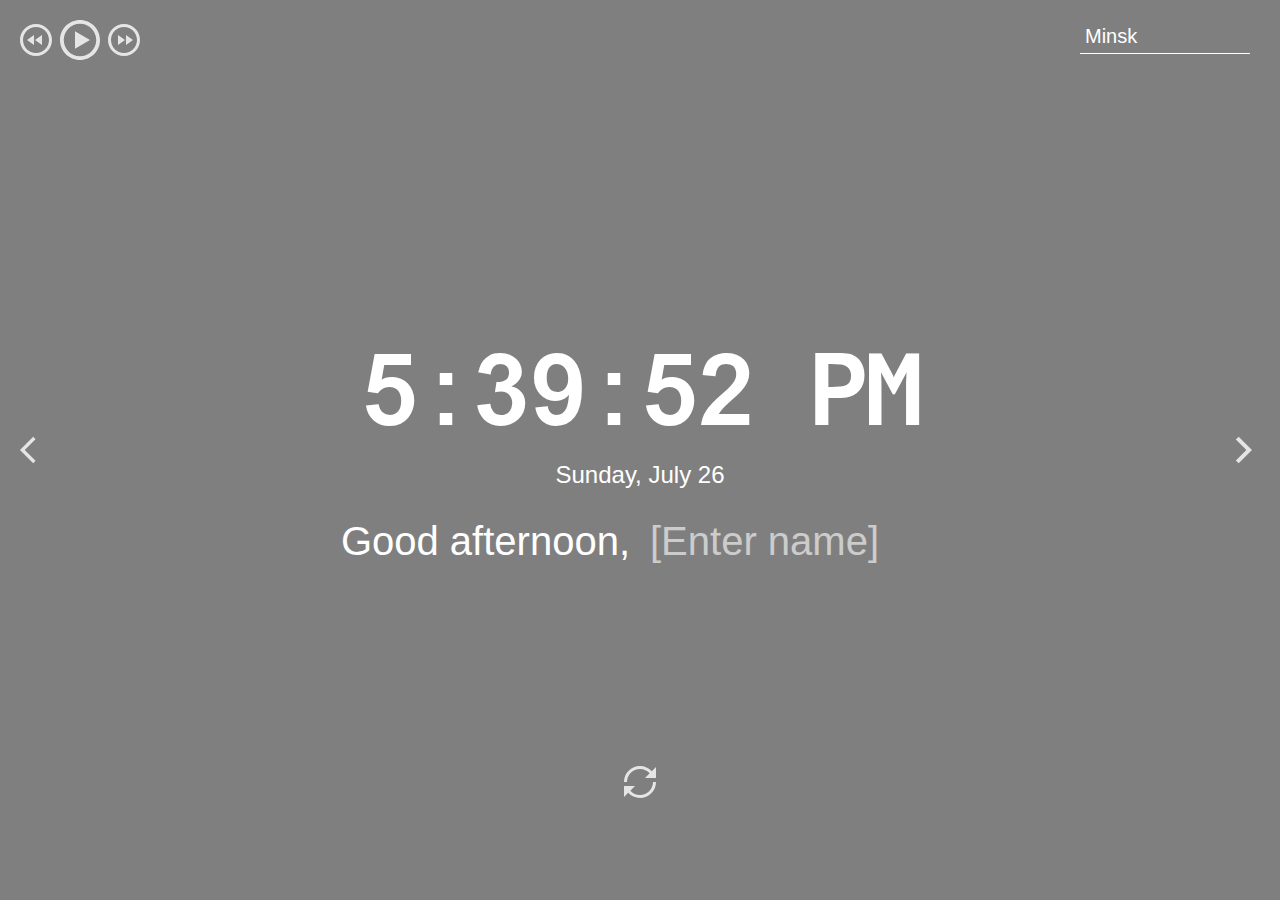
<file: index.html>
<!DOCTYPE html>
<html lang="en">
<head>
    <meta charset="UTF-8"/>
    <meta name="viewport" content="width=device-width, initial-scale=1.0"/>
    <link href="assets/favicon.ico" rel="shortcut icon"/>
    <link rel="stylesheet" href="css/owfont-regular.css"/>
    <link rel="stylesheet" href="css/style.css"/>
    <title>momentum</title>
</head>
<body>
<header class="header">
    <div class="player">
        <div class="player-controls">
            <button class="play-prev player-icon"></button>
            <button class="play player-icon"></button>
            <button class="play-next player-icon"></button>
        </div>
        <ul class="play-list"></ul>
    </div>
    <div class="weather">
        <input type="text" class="city" placeholder="[Enter city]"/>
        <i class="weather-icon owf"></i>
        <div class="weather-error"></div>
        <div class="description-container">
            <span class="temperature"></span>
            <span class="weather-description"></span>
        </div>
        <div class="wind"></div>
        <div class="humidity"></div>
    </div>
</header>
<main class="main">
    <div class="slider-icons">
        <button class="slide-prev slider-icon"></button>
        <button class="slide-next slider-icon"></button>
    </div>
    <time class="time"></time>
    <date class="date"></date>
    <div class="greeting-container">
        <span class="greeting"></span>
        <input type="text" class="name" placeholder="[Enter name]"/>
    </div>
</main>
<footer class="footer">
    <button class="change-quote"></button>
    <div>
        <div class="quote"></div>
        <div class="author"></div>
    </div>
</footer>
<script type="module" src="js/script.js"></script>
</body>
</html>
</file>
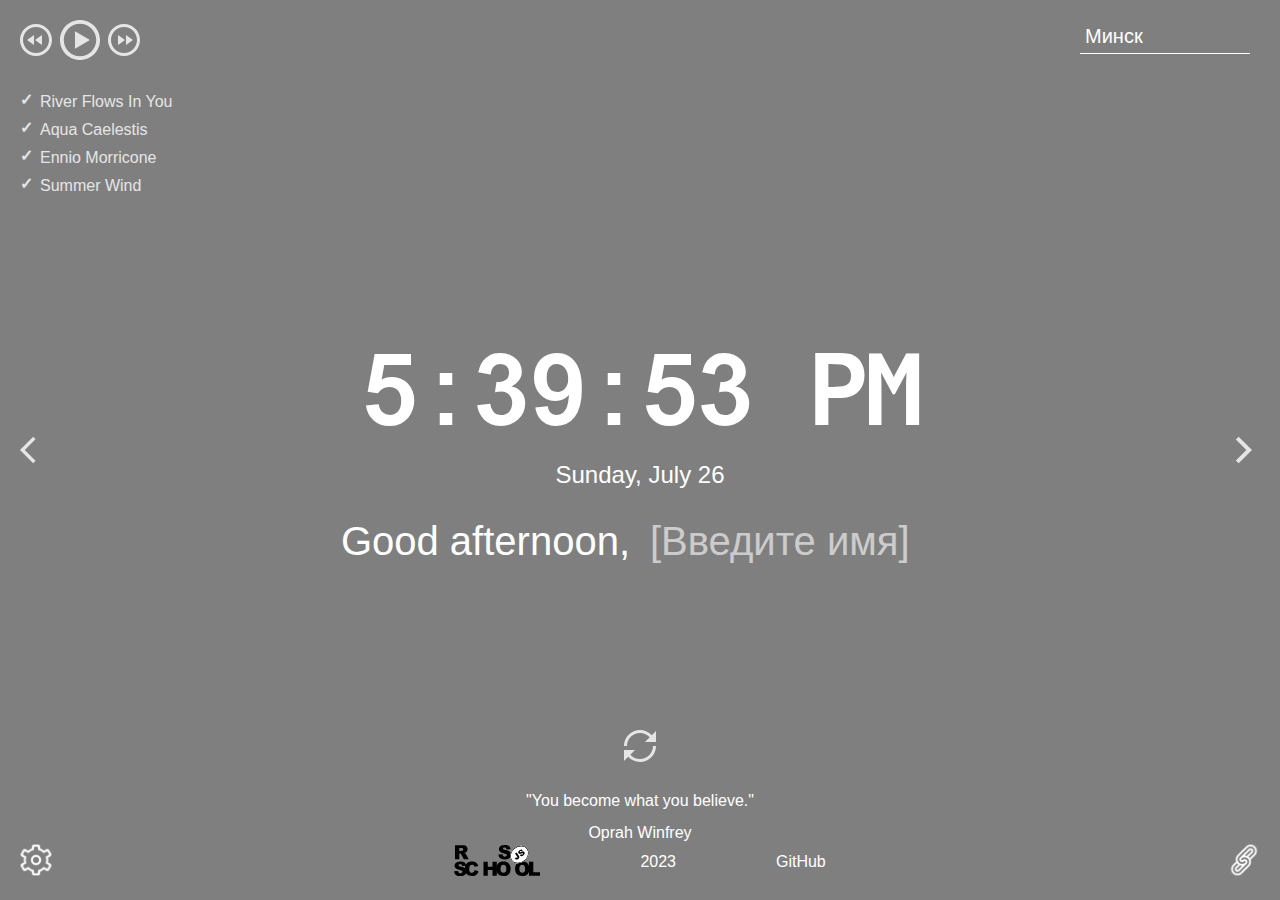
<file: momentum/index.html>
<!DOCTYPE html>
<html lang="en">
<head>
    <meta charset="UTF-8"/>
    <meta name="viewport" content="width=device-width, initial-scale=1.0"/>
    <link href="assets/favicon.ico" rel="shortcut icon"/>
    <link rel="stylesheet" href="css/owfont-regular.css"/>
    <link rel="stylesheet" href="css/style.css"/>
    <title>momentum</title>
</head>
<body>
<header class="header">
    <div class="player">
        <div class="player-controls">
            <button class="play-prev player-icon"></button>
            <button class="play player-icon"></button>
            <button class="play-next player-icon"></button>
        </div>
        <ul class="play-list"></ul>
    </div>      
    <div class="weather">
        <input type="text" class="city"/>
        <i class="weather-icon owf"></i>
        <div class="weather-error"></div>
        <div class="description-container">
            <span class="temperature"></span>
            <span class="weather-description"></span>
        </div>
        <div class="wind"></div>
        <div class="humidity"></div>
    </div>
</header>
<main class="main">
    <div class="slider-icons">
        <button class="slide-prev slider-icon"></button>
        <button class="slide-next slider-icon"></button>
    </div>
    <time class="time"></time>
    <date class="date"></date>
    <div class="greeting-container">
        <span class="greeting"></span>
        <input type="text" class="name"/>
    </div>
</main>
<footer class="footer">
    <div class="settings">
        <h2></h2>
        <div class="language">
            <p></p>
            <ul>
            <li>En</li>
            <li>Ru</li>
            </ul>
        </div>
        <div class="images-collection">
            <p></p>
            <ul>
                <li>GitHub</li>
                <li>Unsplash API</li>
                <li>Flickr API</li>
            </ul>
            <input type="text" class="tags"/>
        </div>
        <div class="show">
            <p></p>
            <ul>
                <li class="selected"></li>
                <li class="selected"></li>
                <li class="selected"></li>
                <li class="selected"></li>
                <li class="selected"></li>
                <li class="selected"></li>
                <li class="selected"></li>
                <li></li>
            </ul>
        </div>
    </div>
    <div class="quote-common">
    <button class="change-quote"></button>
    <div class="quoteBlock">
        <div class="quote"></div>
        <div class="author"></div>
    </div>
    </div>

   <div class="footer-bar">
        <div class="settings-icon"></div>
        <div class="dev">
            <a href="https://rs.school/js/"><img src="assets/svg/rs_school_js.svg" alt="RS school"></a>
            <span>2023</span>
            <a href="https://github.com/zeddlex1">GitHub</a>
        </div>
        <div class="links"></div>
    </div>
</footer>
<script type="module" src="js/script.js"></script>
</body>
</html>
</file>
<file: css/owfont-regular.css>
/*!
 *  owfont-regular 1.0.0 by Deniz Fuchidzhiev - http://websygen.com
 *  License - font: SIL OFL 1.1, css: MIT License
 */
/* FONT PATH
 * -------------------------- */
@font-face {
  font-family: 'owfont';
  src: url('../assets/fonts/owfont-regular.eot?v=1.0.0');
  src: url('../assets/fonts/owfont-regular.eot?#iefix&v=1.0.0') format('embedded-opentype'),
	   url('../assets/fonts/owfont-regular.woff') format('woff'),
	   url('../assets/fonts/owfont-regular.ttf') format('truetype'),
	   url('../assets/fonts/owfont-regular.svg#owf-regular') format('svg');
  font-weight: normal;
  font-style: normal;
}
.owf {
  display: inline-block;
  font: normal normal normal 14px/1 owfont;
  font-size: inherit;
  text-rendering: auto;
  -webkit-font-smoothing: antialiased;
  -moz-osx-font-smoothing: grayscale;
  transform: translate(0, 0);
}
/* makes the font 33% larger relative to the icon container */
.owf-lg {
  font-size: 1.33333333em;
  line-height: 0.75em;
  vertical-align: -15%;
}
.owf-2x {
  font-size: 2em;
}
.owf-3x {
  font-size: 3em;
}
.owf-4x {
  font-size: 4em;
}
.owf-5x {
  font-size: 5em;
}
.owf-fw {
  width: 1.28571429em;
  text-align: center;
}
.owf-ul {
  padding-left: 0;
  margin-left: 2.14285714em;
  list-style-type: none;
}
.owf-ul > li {
  position: relative;
}
.owf-li {
  position: absolute;
  left: -2.14285714em;
  width: 2.14285714em;
  top: 0.14285714em;
  text-align: center;
}
.owf-li.owf-lg {
  left: -1.85714286em;
}
.owf-border {
  padding: .2em .25em .15em;
  border: solid 0.08em #eeeeee;
  border-radius: .1em;
}
.owf-pull-right {
  float: right;
}
.owf-pull-left {
  float: left;
}
.owf.owf-pull-left {
  margin-right: .3em;
}
.owf.owf-pull-right {
  margin-left: .3em;
}

/* owfont uses the Unicode Private Use Area (PUA) to ensure screen
   readers do not read off random characters that represent icons */
   
/*   Weather Condition Codes    */
   
/*   Thunderstorm - - - - - - - - - - - - - - - - - - - - - - - - - - - - - - - - - - - -    */
   
/* thunderstorm with light rain */
.owf-200:before,
.owf-200-d:before,
.owf-200-n:before {
  content: "\EB28";
}
/* thunderstorm with rain */
.owf-201:before,
.owf-201-d:before,
.owf-201-n:before {
  content: "\EB29";
}
/* thunderstorm with heavy rain */
.owf-202:before,
.owf-202-d:before,
.owf-202-n:before {
  content: "\EB2A";
}
/*  light thunderstorm  */
.owf-210:before,
.owf-210-d:before,
.owf-210-n:before {
  content: "\EB32";
}
/*  thunderstorm  */
.owf-211:before,
.owf-211-d:before,
.owf-211-n:before {
  content: "\EB33";
}
/*   heavy thunderstorm   */
.owf-212:before,
.owf-212-d:before,
.owf-212-n:before {
  content: "\EB34";
}
/*   ragged thunderstorm   */
.owf-221:before,
.owf-221-d:before,
.owf-221-n:before {
  content: "\EB3D";
}
/*  thunderstorm with light drizzle    */
.owf-230:before,
.owf-230-d:before,
.owf-230-n:before {
  content: "\EB46";
}
/*  thunderstorm with drizzle     */
.owf-231:before,
.owf-231-d:before,
.owf-231-n:before {
  content: "\EB47";
}
/* thunderstorm with heavy drizzle     */
.owf-232:before,
.owf-232-d:before,
.owf-232-n:before {
  content: "\EB48";
}

/*   Drizzle - - - - - - - - - - - - - - - - - - - - - - - - - - - - - - - - - - - -    */

/*  light intensity drizzle */
.owf-300:before,
.owf-300-d:before,
.owf-300-n:before {
  content: "\EB8C";
}
/*  drizzle */
.owf-301:before,
.owf-301-d:before,
.owf-301-n:before {
  content: "\EB8D";
}
/*  heavy intensity drizzle  */
.owf-302:before,
.owf-302-d:before,
.owf-302-n:before {
  content: "\EB8E";
}
/*   light intensity drizzle rain  */
.owf-310:before,
.owf-310-d:before,
.owf-310-n:before {
  content: "\EB96";
}
/*  drizzle rain  */
.owf-311:before,
.owf-311-d:before,
.owf-311-n:before {
  content: "\EB97";
}
/* heavy intensity drizzle rain */
.owf-312:before,
.owf-312-d:before,
.owf-312-n:before {
  content: "\EB98";
}
/* shower rain and drizzle  */
.owf-313:before,
.owf-313-d:before,
.owf-313-n:before {
  content: "\EB99";
}
/* heavy shower rain and drizzle*/
.owf-314:before,
.owf-314-d:before,
.owf-314-n:before {
  content: "\EB9A";
}
/* shower drizzle */
.owf-321:before,
.owf-321-d:before,
.owf-321-n:before {
  content: "\EBA1";
}

/*   Rain - - - - - - - - - - - - - - - - - - - - - - - - - - - - - - - - - - - -    */

/* light rain  */
.owf-500:before,
.owf-500-d:before,
.owf-500-n:before {
  content: "\EC54";
}
/* moderate rain  */
.owf-501:before,
.owf-501-d:before,
.owf-501-n:before {
  content: "\EC55";
}
/* heavy intensity rain  */
.owf-502:before,
.owf-502-d:before,
.owf-502-n:before {
  content: "\EC56";
}
/* very heavy rain   */
.owf-503:before,
.owf-503-d:before,
.owf-503-n:before {
  content: "\EC57";
}
/* extreme rain    */
.owf-504:before,
.owf-504-d:before,
.owf-504-n:before {
  content: "\EC58";
}
/* freezing rain    */
.owf-511:before,
.owf-511-d:before,
.owf-511-n:before {
  content: "\EC5F";
}
/*  light intensity shower rain    */
.owf-520:before,
.owf-520-d:before,
.owf-520-n:before {
  content: "\EC68";
}
/* shower rain  */
.owf-521:before,
.owf-521-d:before,
.owf-521-n:before {
  content: "\EC69";
}
/*  heavy intensity shower rain  */
.owf-522:before,
.owf-522-d:before,
.owf-522-n:before {
  content: "\EC6A";
}
/* ragged shower rain  */
.owf-531:before,
.owf-531-d:before,
.owf-531-n:before {
  content: "\EC73";
}

/*   Snow - - - - - - - - - - - - - - - - - - - - - - - - - - - - - - - - - - - -    */

/* light snow  */
.owf-600:before,
.owf-600-d:before,
.owf-600-n:before {
  content: "\ECB8";
}
/*  snow  */
.owf-601:before,
.owf-601-d:before,
.owf-601-n:before {
  content: "\ECB9";
}
/*   heavy snow   */
.owf-602:before,
.owf-602-d:before,
.owf-602-n:before {
  content: "\ECBA";
}
/*  sleet  */
.owf-611:before,
.owf-611-d:before,
.owf-611-n:before {
  content: "\ECC3";
}
/*   shower sleet */
.owf-612:before,
.owf-612-d:before,
.owf-612-n:before {
  content: "\ECC4";
}
/* light rain and snow */
.owf-615:before,
.owf-615-d:before,
.owf-615-n:before {
  content: "\ECC7";
}
/* rain and snow  */
.owf-616:before,
.owf-616-d:before,
.owf-616-n:before {
  content: "\ECC8";
}
/* light shower snow  */
.owf-620:before,
.owf-620-d:before,
.owf-620-n:before {
  content: "\ECCC";
}
/* shower snow  */
.owf-621:before,
.owf-621-d:before,
.owf-621-n:before {
  content: "\ECCD";
}
/* heavy shower snow  */
.owf-622:before,
.owf-622-d:before,
.owf-622-n:before {
  content: "\ECCE";
}

/*   Atmosphere - - - - - - - - - - - - - - - - - - - - - - - - - - - - - - - - - - - -    */

/* mist */
.owf-701:before,
.owf-701-d:before,
.owf-701-n:before {
  content: "\ED1D";
}
/* smoke */
.owf-711:before,
.owf-711-d:before,
.owf-711-n:before {
  content: "\ED27";
}
/* haze */
.owf-721:before,
.owf-721-d:before,
.owf-721-n:before {
  content: "\ED31";
}
/* Sand/Dust Whirls */
.owf-731:before,
.owf-731-d:before,
.owf-731-n:before {
  content: "\ED3B";
}
/* Fog */
.owf-741:before,
.owf-741-d:before,
.owf-741-n:before {
  content: "\ED45";
}
/* sand */
.owf-751:before,
.owf-751-d:before,
.owf-751-n:before {
  content: "\ED4F";
}
/* dust */
.owf-761:before,
.owf-761-d:before,
.owf-761-n:before {
  content: "\ED59";
}
/*  VOLCANIC ASH  */
.owf-762:before,
.owf-762-d:before,
.owf-762-n:before {
  content: "\ED5A";
}
/* SQUALLS */
.owf-771:before,
.owf-771-d:before,
.owf-771-n:before {
  content: "\ED63";
}
/* TORNADO */
.owf-781:before,
.owf-781-d:before,
.owf-781-n:before {
  content: "\ED6D";
}

/*   Clouds - - - - - - - - - - - - - - - - - - - - - - - - - - - - - - - - - - - -    */

/*  sky is clear  */  /*  Calm  */
.owf-800:before,
.owf-800-d:before,
.owf-951:before,
.owf-951-d:before {
  content: "\ED80";
}
.owf-800-n:before,
.owf-951-n:before {
  content: "\F168";
}
/*  few clouds   */
.owf-801:before,
.owf-801-d:before {
  content: "\ED81";
}
.owf-801-n:before {
  content: "\F169";
}
/* scattered clouds */
.owf-802:before,
.owf-802-d:before {
  content: "\ED82";
}
.owf-802-n:before {
  content: "\F16A";
}
/* broken clouds  */
.owf-803:before,
.owf-803-d:before,
.owf-803-n:before {
  content: "\ED83";
}
/* overcast clouds  */
.owf-804:before,
.owf-804-d:before,
.owf-804-n:before {
  content: "\ED84";
}

/*   Extreme - - - - - - - - - - - - - - - - - - - - - - - - - - - - - - - - - - - -    */

/* tornado  */
.owf-900:before,
.owf-900-d:before,
.owf-900-n:before {
  content: "\EDE4";
}
/*  tropical storm  */
.owf-901:before,
.owf-901-d:before,
.owf-901-n:before {
  content: "\EDE5";
}
/* hurricane */
.owf-902:before,
.owf-902-d:before,
.owf-902-n:before {
  content: "\EDE6";
}
/* cold */
.owf-903:before,
.owf-903-d:before,
.owf-903-n:before {
  content: "\EDE7";
}
/* hot */
.owf-904:before,
.owf-904-d:before,
.owf-904-n:before {
  content: "\EDE8";
}
/* windy */
.owf-905:before,
.owf-905-d:before,
.owf-905-n:before {
  content: "\EDE9";
}
/* hail */
.owf-906:before,
.owf-906-d:before,
.owf-906-n:before {
  content: "\EDEA";
}

/*   Additional - - - - - - - - - - - - - - - - - - - - - - - - - - - - - - - - - - - -    */

/* Setting */
.owf-950:before,
.owf-950-d:before,
.owf-950-n:before {
  content: "\EE16";
}
/*  Light breeze  */
.owf-952:before,
.owf-952-d:before,
.owf-952-n:before {
  content: "\EE18";
}
/*  Gentle Breeze  */
.owf-953:before,
.owf-953-d:before,
.owf-953-n:before {
  content: "\EE19";
}
/*  Moderate breeze  */
.owf-954:before,
.owf-954-d:before,
.owf-954-n:before {
  content: "\EE1A";
}
/* Fresh Breeze  */
.owf-955:before,
.owf-955-d:before,
.owf-955-n:before {
  content: "\EE1B";
}
/* Strong  Breeze  */
.owf-956:before,
.owf-956-d:before,
.owf-956-n:before {
  content: "\EE1C";
}
/* High wind, near gale  */
.owf-957:before,
.owf-957-d:before,
.owf-957-n:before {
  content: "\EE1D";
}
/* Gale */
.owf-958:before,
.owf-958-d:before,
.owf-958-n:before {
  content: "\EE1E";
}
/*  Severe Gale  */
.owf-959:before,
.owf-959-d:before,
.owf-959-n:before {
  content: "\EE1F";
}
/* Storm */
.owf-960:before,
.owf-960-d:before,
.owf-960-n:before {
  content: "\EE20";
}
/*  Violent Storm  */
.owf-961:before,
.owf-961-d:before,
.owf-961-n:before {
  content: "\EE21";
}
/* Hurricane */
.owf-962:before,
.owf-962-d:before,
.owf-962-n:before {
  content: "\EE22";
}
</file>
<file: css/style.css>
@font-face {
  font-family: 'Arial-MT';
  src: url("../assets/fonts/Arial-MT.woff"); /* Путь к файлу со шрифтом */
 }

* {
  box-sizing: border-box;
  margin: 0;
  padding: 0;
}

body {
  min-width: 480px;
  min-height: 100vh;
  font-family: 'Arial', sans-serif;
  font-size: 16px;
  color: #fff;
  text-align: center;
  background: center/cover, rgba(0, 0, 0, 0.5);
  background-blend-mode: multiply;
  transition: background-image 1s ease-in-out;
}

.header {
  display: flex;
  justify-content: space-between;
  align-items: flex-start;
  width: 100%;
  height: 30vh;
  min-height: 220px;  
  padding: 20px;
}

.player-controls {
  display: flex;
  align-items: center;
  justify-content: space-between;
  width: 120px;
  margin-bottom: 28px;
}

.play-list {
  text-align: left;
}

.play-item {
  position: relative;
  padding: 5px;
  padding-left: 20px;
  list-style: none;
  opacity: .8;
  cursor: pointer;
  transition: .3s;
}

.play-item:hover {
  opacity: 1;
}

.play-item::before {
  content: "\2713";  
  position: absolute;
  left: 0;
  top: 2px;
  font-weight: 900;
}

.item-active::before {
  color: #C5B358;
}

.player-icon,
.slider-icon,
.change-quote {
  width: 32px;
  height: 32px;
  background-size: 32px 32px;
  background-position: center center;
  background-repeat: no-repeat;
  background-color: transparent;
  border: 0;
  outline: 0;
  opacity: .8;
  cursor: pointer;
  transition: .3s;  
}

.player-icon:hover,
.slider-icon:hover,
.change-quote:hover {
  opacity: 1;
}

.player-icon:active,
.slider-icon:active,
.change-quote:active {
  border: 0;
  outline: 0;  
  transform: scale(1.1);
}

.play {
  width: 40px;
  height: 40px;
  background-size: 40px 40px;
  background-image: url("../assets/svg/play.svg");
}

.pause {
  background-image: url("../assets/svg/pause.svg");
}

.play-prev {
  background-image: url("../assets/svg/play-prev.svg");
}

.play-next {
  background-image: url("../assets/svg/play-next.svg");
}

.weather {
  display: flex;
  flex-direction: column;
  justify-content: space-between;
  align-items: flex-start;
  row-gap: 5px;
  width: 180px;
  min-height: 180px;  
  text-align: left;
}

.weather-error {
  margin-top: -10px;
}

.description-container {
  display: flex;
  flex-wrap: wrap;
  justify-content: flex-start;
  align-items: center;
  column-gap: 12px;
}

.weather-icon {
  font-size: 44px;
}

.city {
  width: 170px;
  height: 34px;
  padding: 5px;
  font-size: 20px;
  line-height: 24px;
  color: #fff;  
  border: 0;
  outline: 0;
  border-bottom: 1px solid #fff;
  background-color: transparent;
}

.city::placeholder {  
  font-size: 20px;
  color: #fff;
  opacity: .6;
}

.main {
  position: relative;
  display: flex;
  flex-direction: column;
  justify-content: center;
  align-items: center;
  width: 100%;
  height: 40vh;
  min-height: 260px;  
  padding: 20px;
}

.slider-icon {
  position: absolute;
  top: 50%;
  margin-top: -16px;
  cursor: pointer;
}

.slide-prev {
  left: 20px;
  background-image: url("../assets/svg/slider-prev.svg");
}

.slide-next {
  right: 20px;
  background-image: url("../assets/svg/slider-next.svg");
}

.time {
  min-height: 124px;
  margin-bottom: 10px;
  font-family: 'Arial-MT';
  font-size: 100px;
  letter-spacing: -4px;  
}

.date {
  min-height: 28px;
  font-size: 24px;
  margin-bottom: 20px;
}

.greeting-container {
  display: flex;
  flex-wrap: wrap;
  justify-content: stretch;
  align-items: center;
  min-height: 48px;
  width: 100vw;
  font-size: 40px;
}

.greeting {
  flex: 1;  
  padding: 10px;
  text-align: right;
}

.name {
  flex: 1;
  max-width: 50%;
  padding: 10px;
  font-size: 40px;
  text-align: left;
  color: #fff;
  background-color: transparent;
  border: 0;
  outline: 0;
}

.name::placeholder {
  color: #fff;
  opacity: .6;
}

.footer {
  display: flex;
  flex-direction: column;
  justify-content: flex-end;
  align-items: center;
  width: 100%;
  height: 30vh;
  min-height: 160px;  
  padding: 20px;
}

.change-quote {
  margin-bottom: 30px;
  background-image: url("../assets/svg/reload.svg");  
}

.quote {
  min-height: 32px;
}

.author {
  min-height: 20px;
}

@media (max-width: 768px) {
  .time {
    min-height: 80px;
    font-size: 72px;    
  }

  .greeting-container {
    min-height: 40px;
    font-size: 32px;
  }

  .greeting {
    padding: 5px;
  }

  .name {
    font-size: 32px;
    padding: 5px;
  }
}
</file>
<file: momentum/css/owfont-regular.css>
/*!
 *  owfont-regular 1.0.0 by Deniz Fuchidzhiev - http://websygen.com
 *  License - font: SIL OFL 1.1, css: MIT License
 */
/* FONT PATH
 * -------------------------- */
@font-face {
  font-family: 'owfont';
  src: url('../assets/fonts/owfont-regular.eot?v=1.0.0');
  src: url('../assets/fonts/owfont-regular.eot?#iefix&v=1.0.0') format('embedded-opentype'),
	   url('../assets/fonts/owfont-regular.woff') format('woff'),
	   url('../assets/fonts/owfont-regular.ttf') format('truetype'),
	   url('../assets/fonts/owfont-regular.svg#owf-regular') format('svg');
  font-weight: normal;
  font-style: normal;
}
.owf {
  display: inline-block;
  font: normal normal normal 14px/1 owfont;
  font-size: inherit;
  text-rendering: auto;
  -webkit-font-smoothing: antialiased;
  -moz-osx-font-smoothing: grayscale;
  transform: translate(0, 0);
}
/* makes the font 33% larger relative to the icon container */
.owf-lg {
  font-size: 1.33333333em;
  line-height: 0.75em;
  vertical-align: -15%;
}
.owf-2x {
  font-size: 2em;
}
.owf-3x {
  font-size: 3em;
}
.owf-4x {
  font-size: 4em;
}
.owf-5x {
  font-size: 5em;
}
.owf-fw {
  width: 1.28571429em;
  text-align: center;
}
.owf-ul {
  padding-left: 0;
  margin-left: 2.14285714em;
  list-style-type: none;
}
.owf-ul > li {
  position: relative;
}
.owf-li {
  position: absolute;
  left: -2.14285714em;
  width: 2.14285714em;
  top: 0.14285714em;
  text-align: center;
}
.owf-li.owf-lg {
  left: -1.85714286em;
}
.owf-border {
  padding: .2em .25em .15em;
  border: solid 0.08em #eeeeee;
  border-radius: .1em;
}
.owf-pull-right {
  float: right;
}
.owf-pull-left {
  float: left;
}
.owf.owf-pull-left {
  margin-right: .3em;
}
.owf.owf-pull-right {
  margin-left: .3em;
}

/* owfont uses the Unicode Private Use Area (PUA) to ensure screen
   readers do not read off random characters that represent icons */
   
/*   Weather Condition Codes    */
   
/*   Thunderstorm - - - - - - - - - - - - - - - - - - - - - - - - - - - - - - - - - - - -    */
   
/* thunderstorm with light rain */
.owf-200:before,
.owf-200-d:before,
.owf-200-n:before {
  content: "\EB28";
}
/* thunderstorm with rain */
.owf-201:before,
.owf-201-d:before,
.owf-201-n:before {
  content: "\EB29";
}
/* thunderstorm with heavy rain */
.owf-202:before,
.owf-202-d:before,
.owf-202-n:before {
  content: "\EB2A";
}
/*  light thunderstorm  */
.owf-210:before,
.owf-210-d:before,
.owf-210-n:before {
  content: "\EB32";
}
/*  thunderstorm  */
.owf-211:before,
.owf-211-d:before,
.owf-211-n:before {
  content: "\EB33";
}
/*   heavy thunderstorm   */
.owf-212:before,
.owf-212-d:before,
.owf-212-n:before {
  content: "\EB34";
}
/*   ragged thunderstorm   */
.owf-221:before,
.owf-221-d:before,
.owf-221-n:before {
  content: "\EB3D";
}
/*  thunderstorm with light drizzle    */
.owf-230:before,
.owf-230-d:before,
.owf-230-n:before {
  content: "\EB46";
}
/*  thunderstorm with drizzle     */
.owf-231:before,
.owf-231-d:before,
.owf-231-n:before {
  content: "\EB47";
}
/* thunderstorm with heavy drizzle     */
.owf-232:before,
.owf-232-d:before,
.owf-232-n:before {
  content: "\EB48";
}

/*   Drizzle - - - - - - - - - - - - - - - - - - - - - - - - - - - - - - - - - - - -    */

/*  light intensity drizzle */
.owf-300:before,
.owf-300-d:before,
.owf-300-n:before {
  content: "\EB8C";
}
/*  drizzle */
.owf-301:before,
.owf-301-d:before,
.owf-301-n:before {
  content: "\EB8D";
}
/*  heavy intensity drizzle  */
.owf-302:before,
.owf-302-d:before,
.owf-302-n:before {
  content: "\EB8E";
}
/*   light intensity drizzle rain  */
.owf-310:before,
.owf-310-d:before,
.owf-310-n:before {
  content: "\EB96";
}
/*  drizzle rain  */
.owf-311:before,
.owf-311-d:before,
.owf-311-n:before {
  content: "\EB97";
}
/* heavy intensity drizzle rain */
.owf-312:before,
.owf-312-d:before,
.owf-312-n:before {
  content: "\EB98";
}
/* shower rain and drizzle  */
.owf-313:before,
.owf-313-d:before,
.owf-313-n:before {
  content: "\EB99";
}
/* heavy shower rain and drizzle*/
.owf-314:before,
.owf-314-d:before,
.owf-314-n:before {
  content: "\EB9A";
}
/* shower drizzle */
.owf-321:before,
.owf-321-d:before,
.owf-321-n:before {
  content: "\EBA1";
}

/*   Rain - - - - - - - - - - - - - - - - - - - - - - - - - - - - - - - - - - - -    */

/* light rain  */
.owf-500:before,
.owf-500-d:before,
.owf-500-n:before {
  content: "\EC54";
}
/* moderate rain  */
.owf-501:before,
.owf-501-d:before,
.owf-501-n:before {
  content: "\EC55";
}
/* heavy intensity rain  */
.owf-502:before,
.owf-502-d:before,
.owf-502-n:before {
  content: "\EC56";
}
/* very heavy rain   */
.owf-503:before,
.owf-503-d:before,
.owf-503-n:before {
  content: "\EC57";
}
/* extreme rain    */
.owf-504:before,
.owf-504-d:before,
.owf-504-n:before {
  content: "\EC58";
}
/* freezing rain    */
.owf-511:before,
.owf-511-d:before,
.owf-511-n:before {
  content: "\EC5F";
}
/*  light intensity shower rain    */
.owf-520:before,
.owf-520-d:before,
.owf-520-n:before {
  content: "\EC68";
}
/* shower rain  */
.owf-521:before,
.owf-521-d:before,
.owf-521-n:before {
  content: "\EC69";
}
/*  heavy intensity shower rain  */
.owf-522:before,
.owf-522-d:before,
.owf-522-n:before {
  content: "\EC6A";
}
/* ragged shower rain  */
.owf-531:before,
.owf-531-d:before,
.owf-531-n:before {
  content: "\EC73";
}

/*   Snow - - - - - - - - - - - - - - - - - - - - - - - - - - - - - - - - - - - -    */

/* light snow  */
.owf-600:before,
.owf-600-d:before,
.owf-600-n:before {
  content: "\ECB8";
}
/*  snow  */
.owf-601:before,
.owf-601-d:before,
.owf-601-n:before {
  content: "\ECB9";
}
/*   heavy snow   */
.owf-602:before,
.owf-602-d:before,
.owf-602-n:before {
  content: "\ECBA";
}
/*  sleet  */
.owf-611:before,
.owf-611-d:before,
.owf-611-n:before {
  content: "\ECC3";
}
/*   shower sleet */
.owf-612:before,
.owf-612-d:before,
.owf-612-n:before {
  content: "\ECC4";
}
/* light rain and snow */
.owf-615:before,
.owf-615-d:before,
.owf-615-n:before {
  content: "\ECC7";
}
/* rain and snow  */
.owf-616:before,
.owf-616-d:before,
.owf-616-n:before {
  content: "\ECC8";
}
/* light shower snow  */
.owf-620:before,
.owf-620-d:before,
.owf-620-n:before {
  content: "\ECCC";
}
/* shower snow  */
.owf-621:before,
.owf-621-d:before,
.owf-621-n:before {
  content: "\ECCD";
}
/* heavy shower snow  */
.owf-622:before,
.owf-622-d:before,
.owf-622-n:before {
  content: "\ECCE";
}

/*   Atmosphere - - - - - - - - - - - - - - - - - - - - - - - - - - - - - - - - - - - -    */

/* mist */
.owf-701:before,
.owf-701-d:before,
.owf-701-n:before {
  content: "\ED1D";
}
/* smoke */
.owf-711:before,
.owf-711-d:before,
.owf-711-n:before {
  content: "\ED27";
}
/* haze */
.owf-721:before,
.owf-721-d:before,
.owf-721-n:before {
  content: "\ED31";
}
/* Sand/Dust Whirls */
.owf-731:before,
.owf-731-d:before,
.owf-731-n:before {
  content: "\ED3B";
}
/* Fog */
.owf-741:before,
.owf-741-d:before,
.owf-741-n:before {
  content: "\ED45";
}
/* sand */
.owf-751:before,
.owf-751-d:before,
.owf-751-n:before {
  content: "\ED4F";
}
/* dust */
.owf-761:before,
.owf-761-d:before,
.owf-761-n:before {
  content: "\ED59";
}
/*  VOLCANIC ASH  */
.owf-762:before,
.owf-762-d:before,
.owf-762-n:before {
  content: "\ED5A";
}
/* SQUALLS */
.owf-771:before,
.owf-771-d:before,
.owf-771-n:before {
  content: "\ED63";
}
/* TORNADO */
.owf-781:before,
.owf-781-d:before,
.owf-781-n:before {
  content: "\ED6D";
}

/*   Clouds - - - - - - - - - - - - - - - - - - - - - - - - - - - - - - - - - - - -    */

/*  sky is clear  */  /*  Calm  */
.owf-800:before,
.owf-800-d:before,
.owf-951:before,
.owf-951-d:before {
  content: "\ED80";
}
.owf-800-n:before,
.owf-951-n:before {
  content: "\F168";
}
/*  few clouds   */
.owf-801:before,
.owf-801-d:before {
  content: "\ED81";
}
.owf-801-n:before {
  content: "\F169";
}
/* scattered clouds */
.owf-802:before,
.owf-802-d:before {
  content: "\ED82";
}
.owf-802-n:before {
  content: "\F16A";
}
/* broken clouds  */
.owf-803:before,
.owf-803-d:before,
.owf-803-n:before {
  content: "\ED83";
}
/* overcast clouds  */
.owf-804:before,
.owf-804-d:before,
.owf-804-n:before {
  content: "\ED84";
}

/*   Extreme - - - - - - - - - - - - - - - - - - - - - - - - - - - - - - - - - - - -    */

/* tornado  */
.owf-900:before,
.owf-900-d:before,
.owf-900-n:before {
  content: "\EDE4";
}
/*  tropical storm  */
.owf-901:before,
.owf-901-d:before,
.owf-901-n:before {
  content: "\EDE5";
}
/* hurricane */
.owf-902:before,
.owf-902-d:before,
.owf-902-n:before {
  content: "\EDE6";
}
/* cold */
.owf-903:before,
.owf-903-d:before,
.owf-903-n:before {
  content: "\EDE7";
}
/* hot */
.owf-904:before,
.owf-904-d:before,
.owf-904-n:before {
  content: "\EDE8";
}
/* windy */
.owf-905:before,
.owf-905-d:before,
.owf-905-n:before {
  content: "\EDE9";
}
/* hail */
.owf-906:before,
.owf-906-d:before,
.owf-906-n:before {
  content: "\EDEA";
}

/*   Additional - - - - - - - - - - - - - - - - - - - - - - - - - - - - - - - - - - - -    */

/* Setting */
.owf-950:before,
.owf-950-d:before,
.owf-950-n:before {
  content: "\EE16";
}
/*  Light breeze  */
.owf-952:before,
.owf-952-d:before,
.owf-952-n:before {
  content: "\EE18";
}
/*  Gentle Breeze  */
.owf-953:before,
.owf-953-d:before,
.owf-953-n:before {
  content: "\EE19";
}
/*  Moderate breeze  */
.owf-954:before,
.owf-954-d:before,
.owf-954-n:before {
  content: "\EE1A";
}
/* Fresh Breeze  */
.owf-955:before,
.owf-955-d:before,
.owf-955-n:before {
  content: "\EE1B";
}
/* Strong  Breeze  */
.owf-956:before,
.owf-956-d:before,
.owf-956-n:before {
  content: "\EE1C";
}
/* High wind, near gale  */
.owf-957:before,
.owf-957-d:before,
.owf-957-n:before {
  content: "\EE1D";
}
/* Gale */
.owf-958:before,
.owf-958-d:before,
.owf-958-n:before {
  content: "\EE1E";
}
/*  Severe Gale  */
.owf-959:before,
.owf-959-d:before,
.owf-959-n:before {
  content: "\EE1F";
}
/* Storm */
.owf-960:before,
.owf-960-d:before,
.owf-960-n:before {
  content: "\EE20";
}
/*  Violent Storm  */
.owf-961:before,
.owf-961-d:before,
.owf-961-n:before {
  content: "\EE21";
}
/* Hurricane */
.owf-962:before,
.owf-962-d:before,
.owf-962-n:before {
  content: "\EE22";
}
</file>
<file: momentum/css/style.css>
@font-face {
  font-family: 'Arial-MT';
  src: url("../assets/fonts/Arial-MT.woff"); /* Путь к файлу со шрифтом */
 }

* {
  box-sizing: border-box;
  margin: 0;
  padding: 0;
}

body {
  min-width: 480px;
  min-height: 100vh;
  font-family: 'Arial', sans-serif;
  font-size: 16px;
  color: #fff;
  text-align: center;
  background: center/cover, rgba(0, 0, 0, 0.5);
  background-blend-mode: multiply;
  transition: background-image 1s ease-in-out;
  z-index: 10;
}

.header {
  display: flex;
  justify-content: space-between;
  align-items: flex-start;
  width: 100%;
  height: 30vh;
  min-height: 220px;  
  padding: 20px;
}

.player-controls {
  display: flex;
  align-items: center;
  justify-content: space-between;
  width: 120px;
  margin-bottom: 28px;
}

.play-list {
  text-align: left;
}

.play-item {
  position: relative;
  padding: 5px;
  padding-left: 20px;
  list-style: none;
  opacity: .8;
  cursor: pointer;
  transition: .3s;
}

.play-item:hover {
  opacity: 1;
}

.play-item::before {
  content: "\2713";  
  position: absolute;
  left: 0;
  top: 2px;
  font-weight: 900;
}

.item-active::before {
  color: #C5B358;
}

.player-icon,
.slider-icon,
.change-quote {
  width: 32px;
  height: 32px;
  background-size: 32px 32px;
  background-position: center center;
  background-repeat: no-repeat;
  background-color: transparent;
  border: 0;
  outline: 0;
  opacity: .8;
  cursor: pointer;
  transition: .3s;
}

.player-icon:hover,
.slider-icon:hover,
.change-quote:hover {
  opacity: 1;
}

.player-icon:active,
.slider-icon:active,
.change-quote:active {
  border: 0;
  outline: 0;  
  transform: scale(1.1);
}

.play {
  width: 40px;
  height: 40px;
  background-size: 40px 40px;
  background-image: url("../assets/svg/play.svg");
}

.pause {
  background-image: url("../assets/svg/pause.svg");
}

.play-prev {
  background-image: url("../assets/svg/play-prev.svg");
}

.play-next {
  background-image: url("../assets/svg/play-next.svg");
}

.weather {
  display: flex;
  flex-direction: column;
  justify-content: space-between;
  align-items: flex-start;
  row-gap: 5px;
  width: 180px;
  min-height: 180px;  
  text-align: left;
}

.weather-error {
  margin-top: -10px;
}

.description-container {
  display: flex;
  flex-wrap: wrap;
  justify-content: flex-start;
  align-items: center;
  column-gap: 12px;
}

.weather-icon {
  font-size: 44px;
}

.city {
  width: 170px;
  height: 34px;
  padding: 5px;
  font-size: 20px;
  line-height: 24px;
  color: #fff;  
  border: 0;
  outline: 0;
  border-bottom: 1px solid #fff;
  background-color: transparent;
}

.city::placeholder {  
  font-size: 20px;
  color: #fff;
  opacity: .6;
}

.main {
  position: relative;
  display: flex;
  flex-direction: column;
  justify-content: center;
  align-items: center;
  width: 100%;
  height: 40vh;
  min-height: 260px;  
  padding: 20px;
}

.slider-icon {
  position: absolute;
  top: 50%;
  margin-top: -16px;
  cursor: pointer;
}

.slide-prev {
  left: 20px;
  background-image: url("../assets/svg/slider-prev.svg");
}

.slide-next {
  right: 20px;
  background-image: url("../assets/svg/slider-next.svg");
}

.time {
  min-height: 124px;
  margin-bottom: 10px;
  font-family: 'Arial-MT';
  font-size: 100px;
  letter-spacing: -4px;  
}

.date {
  min-height: 28px;
  font-size: 24px;
  margin-bottom: 20px;
}

.greeting-container {
  display: flex;
  flex-wrap: wrap;
  justify-content: stretch;
  align-items: center;
  min-height: 48px;
  width: 100vw;
  font-size: 40px;
}

.greeting {
  flex: 1;  
  padding: 10px;
  text-align: right;
}

.name {
  flex: 1;
  max-width: 50%;
  padding: 10px;
  font-size: 40px;
  text-align: left;
  color: #fff;
  background-color: transparent;
  border: 0;
  outline: 0;
}

.name::placeholder {
  color: #fff;
  opacity: .6;
}

.footer {
  display: flex;
  flex-direction: column;
  justify-content: flex-end;
  align-items: center;
  width: 100%;
  height: 30vh;
  min-height: 160px;
  padding: 20px;
}

.change-quote {
  margin-bottom: 30px;
  background-image: url("../assets/svg/reload.svg");  
}

.quote {
  min-height: 32px;
}

.author {
  min-height: 20px;
}

@media (max-width: 768px) {
  .time {
    min-height: 80px;
    font-size: 72px;    
  }

  .greeting-container {
    min-height: 40px;
    font-size: 32px;
  }

  .greeting {
    padding: 5px;
  }

  .name {
    font-size: 32px;
    padding: 5px;
  }
}

@media (min-width: 768px) {
  .settings {
  min-width: 40%;
  }
  
}

.settings-icon {
  transition: .5s;
}

.settings-icon:hover {
  scale: 1.2;
  transition: .5s;
}

.settings {
  background: #ffffff;
  color: #605f5f;
  max-width: 29%;
  min-width: 157px;
  position: absolute;
  bottom: 107px;
  z-index: 1;
  display: flex;
  flex-wrap: wrap;
  justify-content: space-around;
  opacity: 0;
  pointer-events: none;
  transition: .5s, padding-bottom 5s;
  border-radius: 10px;
  box-shadow: 0 0 20px #000000;
}

.settings.opened {
  opacity: 1;
  pointer-events: inherit;
  padding-bottom: 8px;
  transition: .5s, padding-bottom 0s;
}

.settings h2 {
  width: 100%;
  padding-top: 3px;
}

.settings ul {
  list-style: none;
}

.settings-icon {
  background: url(../assets/svg/settings.svg);
  width: 32px;
  height: 32px;
  background-size: cover;
  cursor: pointer;
}

.settings p {
  padding: 9px 0 3px;
  font-weight: bold;
}

.links {
  background: url(../assets/svg/links.svg);
  width: 32px;
  height: 32px;
  background-size: cover;
  transition: .5s;
  cursor:pointer;
}

.links:hover {
  scale: 1.2;
  transition: .5s;
}

.show ul {
  display: flex;
  flex-wrap: wrap;
  flex-direction: row;
  margin: 0 10px;
}

.show li {
  padding: 0 10px;
  width: 84px;
  cursor: pointer;
}

.settings li {
    min-width: 15%;
    margin: 3px auto;
    padding: 3px 10px;
    width: fit-content;
    transition: border-radius 5s, background-color .6s, color .6s;
    cursor: pointer;
}

.language {
  min-width: 20%;
  margin: 0 10px;
}

.language li.active {
  pointer-events: none;
}

.images-collection {
  margin: 0 10px;
}

.settings li.active,
.show li.selected {
  background-color: #91a9bf;
  color: #ffffff;
  border-radius: 12px;
  transition: color .6s, background-color .6s;
}

.show .selected {
  transition: .6s;
}

.show li {
  width: 117px;
}

.footer-bar {
  display: flex;
  justify-content: space-between;
  width: 100%;
}

.tags {
  margin-top: 3px;
}

.dev {
  display: flex;
  align-items: center;
  justify-content: space-around;
  padding: 0 125px;
}

.dev img {
  height: 32px;
  width: auto;
}

.dev span {
  padding: 0 100px;
}

.dev a {
  text-decoration: none;
  color: #ffffff;
}
</file>
